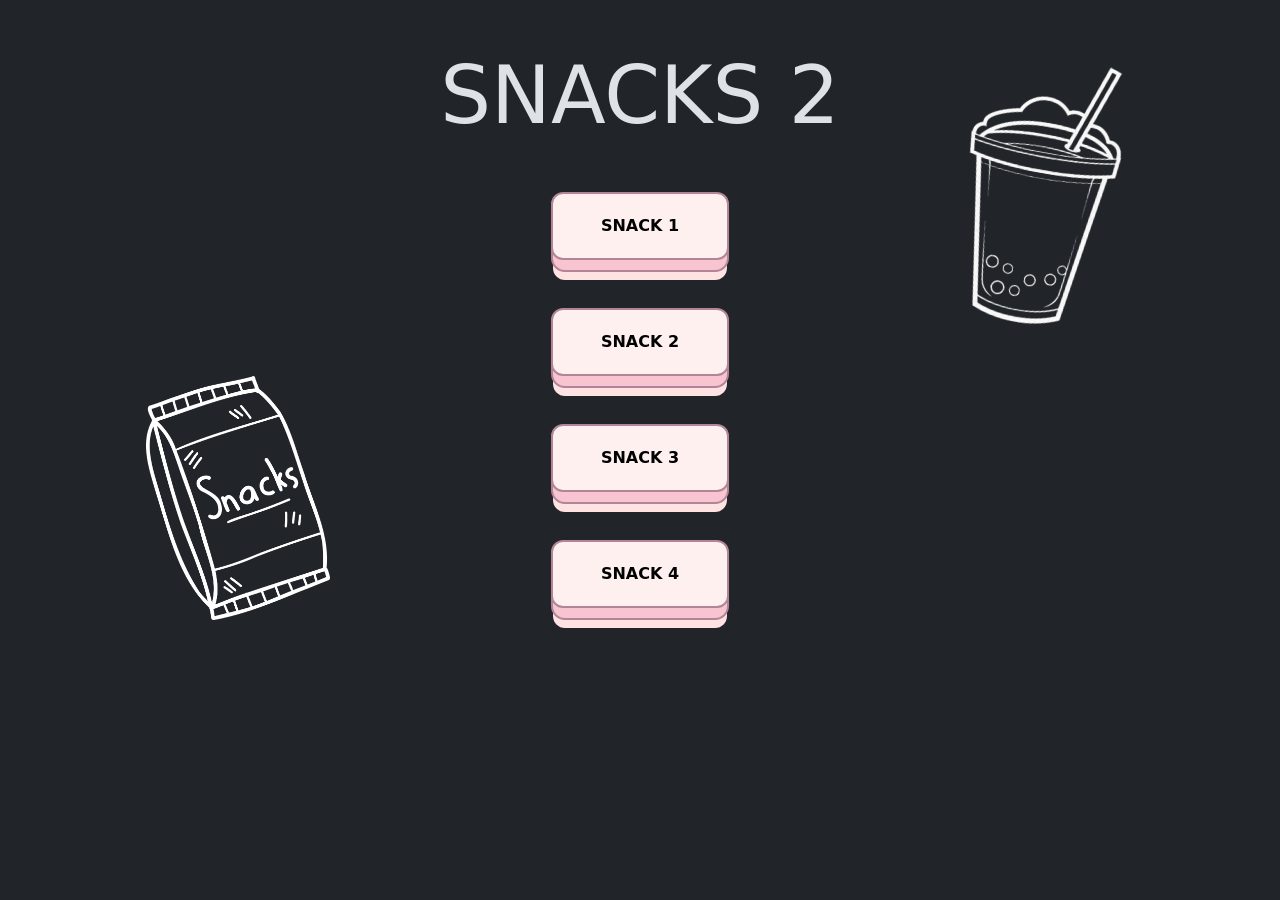
<file: index.html>
<!DOCTYPE html>
<html lang="en">

<head>
    <meta charset="UTF-8">
    <meta name="viewport" content="width=device-width, initial-scale=1.0">
    <title>Snacks Homepage</title>


    <link href="https://cdn.jsdelivr.net/npm/bootstrap@5.3.2/dist/css/bootstrap.min.css" rel="stylesheet"
        integrity="sha384-T3c6CoIi6uLrA9TneNEoa7RxnatzjcDSCmG1MXxSR1GAsXEV/Dwwykc2MPK8M2HN" crossorigin="anonymous">
    <link rel="stylesheet" href="style.css">
</head>

<body data-bs-theme="dark">
    <div class="container mb-5 position-relative">

        <h1 class="text-center mt-5 display-1 ">SNACKS 2</h1>
        <div class="image ms-5 position-absolute top-50 ps-3 mt-5">
            <img class="d-none d-sm-block" src="./img/hand-drawn-snack-bag-illustration-png (convert.io).png" alt="">
        </div>
        <div class="image bubble-tea position-absolute me-5 bottom-50 end-0 pe-5">
            <img class="d-none d-sm-block" src="./img/Untitled.png " alt=""">
        </div>


        <div class=" row justify-content-center text-center gap-5 mt-5 text-decoration-none">
            <div>
                <button><a class="text-black text-decoration-none p-3" href="./Snack-1/index.html" target="_blank">Snack
                        1</a></button>
            </div>

            <div>
                <button><a class="text-black text-decoration-none p-3" href="./Snack-2/index.html" target="_blank">Snack
                        2</a></button>
            </div>

            <div>
                <button><a class="text-black text-decoration-none p-3" href="./Snack-3/index.html" target="_blank">Snack
                        3</a></button>
            </div>

            <div>
                <button><a class="text-black text-decoration-none p-3" href="./Snack-4/index.html" target="_blank">Snack
                        4</a></button>
            </div>
        </div>
    </div>


    <script src="https://cdn.jsdelivr.net/npm/bootstrap@5.3.2/dist/js/bootstrap.bundle.min.js"
        integrity="sha384-C6RzsynM9kWDrMNeT87bh95OGNyZPhcTNXj1NW7RuBCsyN/o0jlpcV8Qyq46cDfL"
        crossorigin="anonymous"></script>
</body>

</html>
</file>
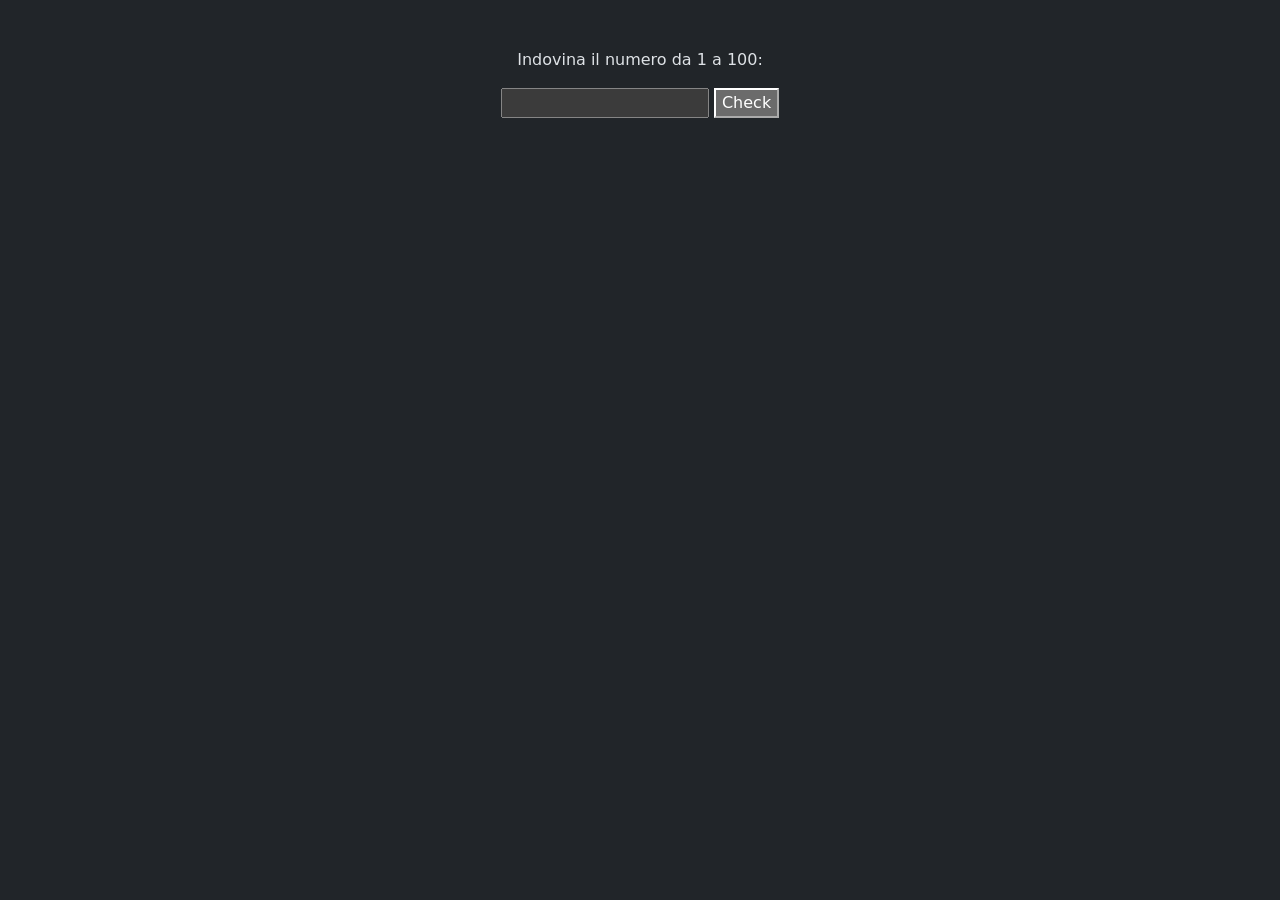
<file: Snack-2/index.html>
<!DOCTYPE html>
<html lang="en" data-bs-theme="dark">

<head>
    <meta charset="UTF-8">
    <meta name="viewport" content="width=device-width, initial-scale=1.0">
    <title>Snack-2</title>

    <link href="https://cdn.jsdelivr.net/npm/bootstrap@5.3.2/dist/css/bootstrap.min.css" rel="stylesheet"
        integrity="sha384-T3c6CoIi6uLrA9TneNEoa7RxnatzjcDSCmG1MXxSR1GAsXEV/Dwwykc2MPK8M2HN" crossorigin="anonymous">

</head>

<body>

    <div class="container text-center mt-5">
        <div class="mb-3">
            <label for="userGuess">Indovina il numero da 1 a 100:</label>
        </div>
        <input type="number" id="userGuess">
        <button>Check</button>

        <p id="message"></p>
    </div>

    <script src="https://cdn.jsdelivr.net/npm/bootstrap@5.3.2/dist/js/bootstrap.bundle.min.js"
        integrity="sha384-C6RzsynM9kWDrMNeT87bh95OGNyZPhcTNXj1NW7RuBCsyN/o0jlpcV8Qyq46cDfL"
        crossorigin="anonymous"></script>
    <script src="./script.js"></script>
</body>

</html>
</file>
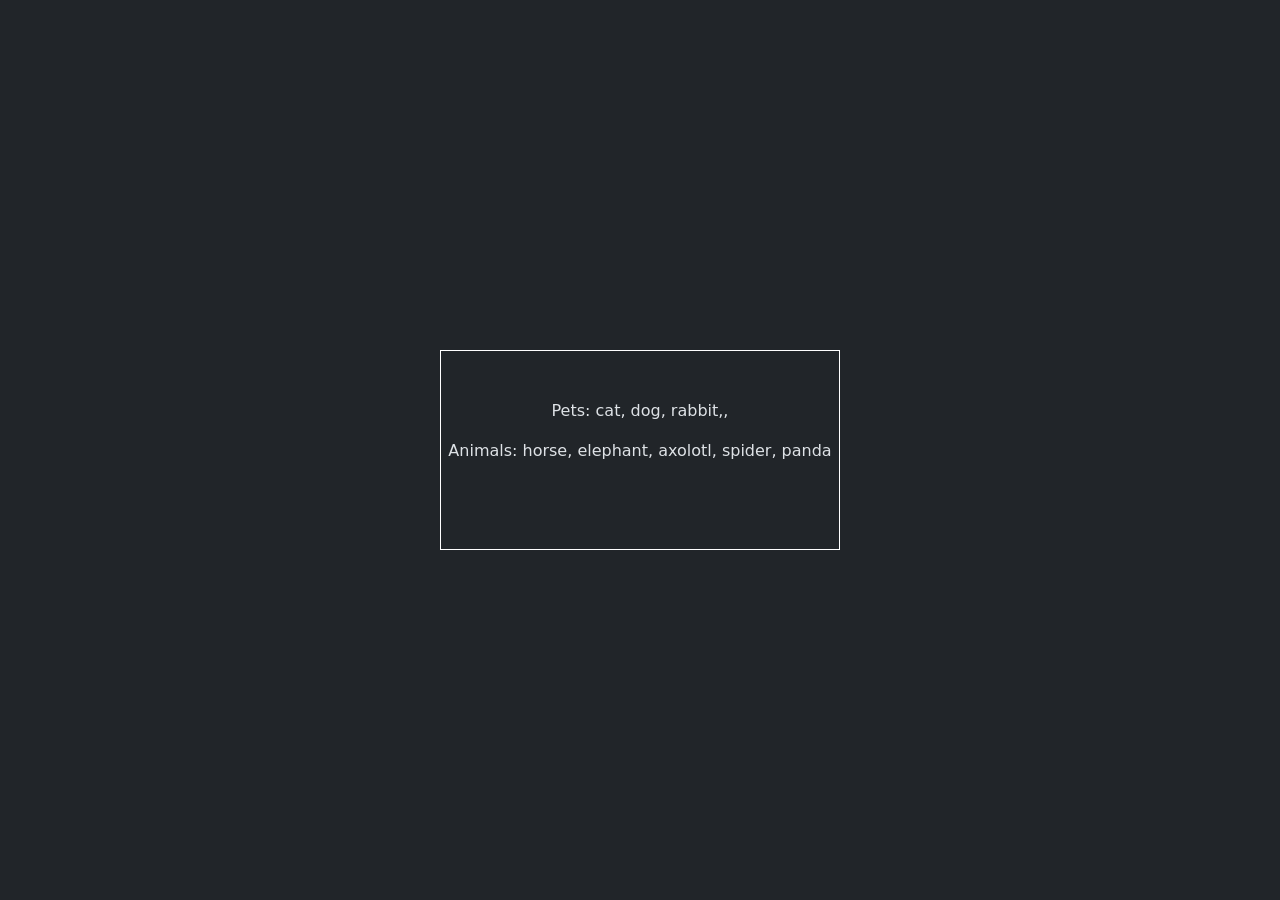
<file: Snack-3/index.html>
<!DOCTYPE html>
<html lang="en" data-bs-theme="dark">

<head>
    <meta charset="UTF-8">
    <meta name="viewport" content="width=device-width, initial-scale=1.0">
    <title>Snack-3</title>

    <link href="https://cdn.jsdelivr.net/npm/bootstrap@5.3.2/dist/css/bootstrap.min.css" rel="stylesheet"
        integrity="sha384-T3c6CoIi6uLrA9TneNEoa7RxnatzjcDSCmG1MXxSR1GAsXEV/Dwwykc2MPK8M2HN" crossorigin="anonymous">

</head>

<body>
    <div class="d-flex align-items-center justify-content-center" style="min-height: 100vh; margin: 0;">
        <div class="border border-white text-center" style="height: 200px; width: 400px;">
            <div class="mt-5" id="pets"></div>
            <div class="mt-3" id="animals"></div>
        </div>
    </div>

    <script src="https://cdn.jsdelivr.net/npm/bootstrap@5.3.2/dist/js/bootstrap.bundle.min.js"
        integrity="sha384-C6RzsynM9kWDrMNeT87bh95OGNyZPhcTNXj1NW7RuBCsyN/o0jlpcV8Qyq46cDfL"
        crossorigin="anonymous"></script>
    <script src="./script.js"></script>
</body>

</html>
</file>
<file: style.css>
button {
    touch-action: manipulation;
    position: relative;
    display: inline-block;
    cursor: pointer;
    outline: none;
    border: 0;
    vertical-align: middle;
    text-decoration: none;
    font-size: inherit;
    font-family: inherit;
}

button {
    touch-action: manipulation;
    font-weight: 600;
    color: #382b22;
    text-transform: uppercase;
    padding: 1.25em 2em;
    background: #fff0f0;
    border: 2px solid #b18597;
    border-radius: 0.75em;
    transform-style: preserve-3d;
    transition: transform 150ms cubic-bezier(0, 0, 0.58, 1), background 150ms cubic-bezier(0, 0, 0.58, 1);
}

button::before {
    position: absolute;
    content: "";
    width: 100%;
    height: 100%;
    top: 0;
    left: 0;
    right: 0;
    bottom: 0;
    background: #f9c4d2;
    border-radius: inherit;
    box-shadow: 0 0 0 2px #b18597, 0 0.625em 0 0 #ffe3e2;
    transform: translate3d(0, 0.75em, -1em);
    transition: transform 150ms cubic-bezier(0, 0, 0.58, 1), box-shadow 150ms cubic-bezier(0, 0, 0.58, 1);
}

button:hover {
    background: #ffe9e9;
    transform: translate(0, 0.25em);
}

button:hover::before {
    box-shadow: 0 0 0 2px #b18597, 0 0.5em 0 0 #ffe3e2;
    transform: translate3d(0, 0.5em, -1em);
}

button:active {
    background: #ffe9e9;
    transform: translate(0em, 0.75em);
}

button:active::before {
    box-shadow: 0 0 0 2px #b18597, 0 0 #ffe3e2;
    transform: translate3d(0, 0, -1em);
}

.image {
    width: 200px;
}

img {
    width: 100%;
    height: 100%;
}

.bubble-tea {
    transform: rotate(10deg);
}
</file>
